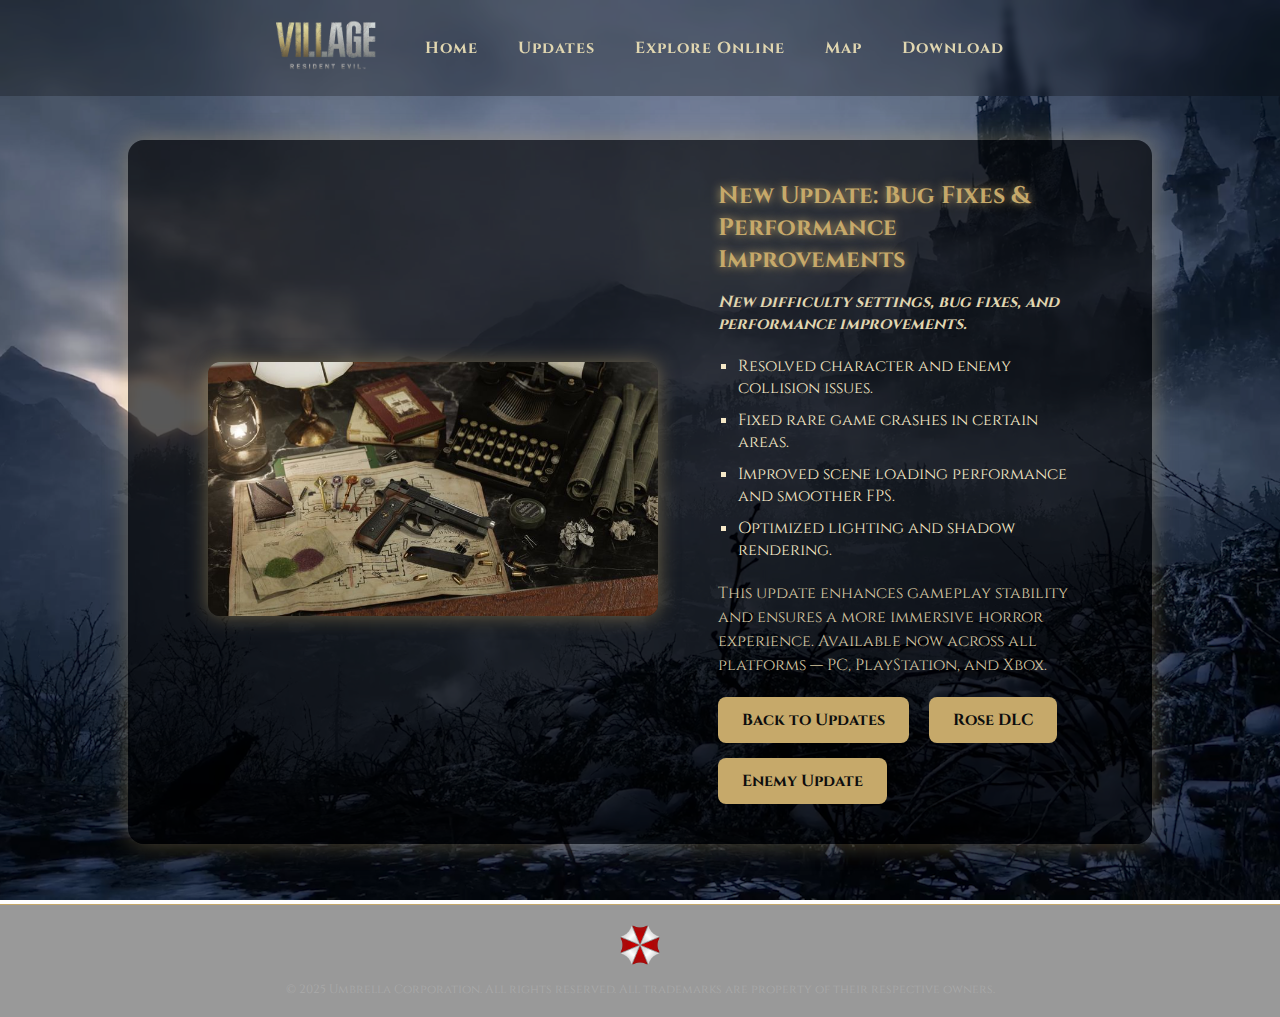
<file: bugs.html>
<!DOCTYPE html>
<html lang="en">
<head>
    <meta charset="UTF-8">
    <meta name="viewport" content="width=device-width, initial-scale=1.0">
    <title>Resident Evil Village - Update Notes</title>
    <link rel="icon" type="image/x-icon" href="a.png">
    <link href="https://fonts.googleapis.com/css2?family=Cinzel:wght@400;700&display=swap" rel="stylesheet">
    <link rel="stylesheet" href="bugs.css">
</head>
<body>
    <!-- NAVBAR -->
    <div id="header">
        <a href="index.html"><img src="logo.avif" alt="logo"></a>
        <a href="index.html">Home</a>
        <a href="updates.html">Updates</a>
        <a href="explore.html">Explore Online</a>
        <a href="characters.html">Map</a>
        <a href="download.html">Download</a>
    </div>

    <!-- CONTENT SECTION -->
    <div class="content-container">
        <div class="image-side">
            <img src="bugs.jpg" alt="Update Image">
        </div>
        <div class="text-side">
            <h2>New Update: Bug Fixes & Performance Improvements</h2>
            <h4>New difficulty settings, bug fixes, and performance improvements.</h4>
            <ul>
                <li>Resolved character and enemy collision issues.</li>
                <li>Fixed rare game crashes in certain areas.</li>
                <li>Improved scene loading performance and smoother FPS.</li>
                <li>Optimized lighting and shadow rendering.</li>
            </ul>
            <p class="desc">
                This update enhances gameplay stability and ensures a more immersive horror experience.  
                Available now across all platforms — PC, PlayStation, and Xbox.
            </p>
            <div class="button-group">
                <a href="updates.html" class="back-btn">Back to Updates</a>
                <a href="rose.html" class="back-btn">Rose DLC</a>
                <a href="enemies.html" class="back-btn">Enemy Update</a>
            </div>
        </div>
    </div>

    <!-- FOOTER -->
    <div id="footer">
        <img src="Umbrella.png" alt="logo">
        <p>© 2025 Umbrella Corporation. All rights reserved. All trademarks are property of their respective owners.</p>
    </div>
</body>
</html>
</file>
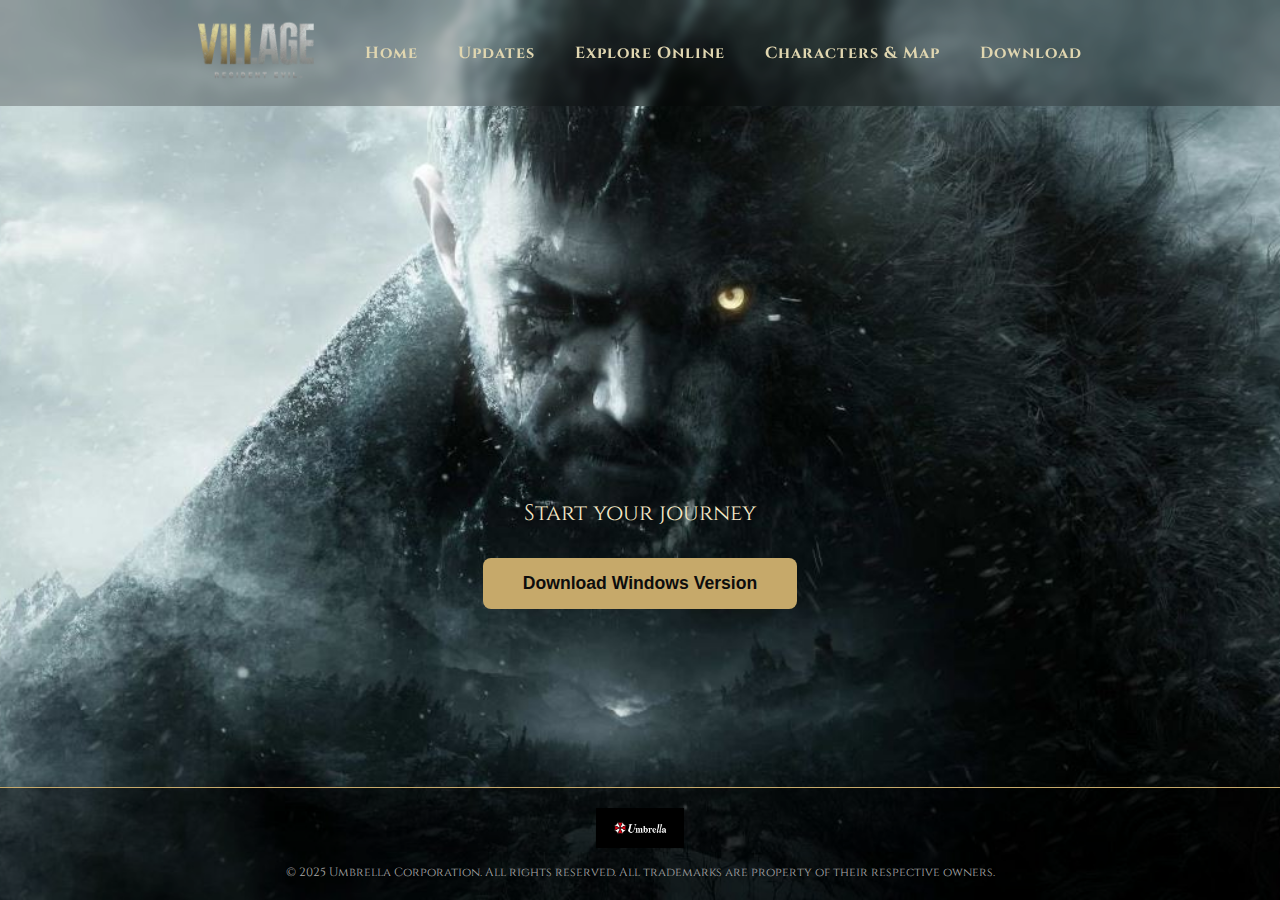
<file: download.html>
<!DOCTYPE html>
<html lang="en">
<head>
    <meta charset="UTF-8">
    <meta name="viewport" content="width=device-width, initial-scale=1.0">
    <title>Resident Evil Village - Download</title>
    <link rel="icon" type="image/x-icon" href="paradise.png">
    <link href="https://fonts.googleapis.com/css2?family=Cinzel:wght@400;700&display=swap" rel="stylesheet">
    <link rel="stylesheet" href="download.css">
</head>
<body>
    <!-- NAVBAR -->
    <div id="header">
        <a href="index.html"><img src="logo.avif" alt="logo"></a>
        <a href="index.html">Home</a>
        <a href="updates.html">Updates</a>
        <a href="explore.html">Explore Online</a>
        <a href="characters.html">Characters & Map</a>
        <a href="download.html">Download</a>
    </div>

    <!-- FRONT PAGE -->
    <div id="front-page">
        <p class="intro-text">Start your journey</p>
        <button class="main-download">
            <a href="login.html">Download Windows Version</a>
        </button>
    </div>

    <!-- FOOTER -->
    <div id="footer">
        <img src="Umbrella.webp" alt="logo">
        <p>© 2025 Umbrella Corporation. All rights reserved. All trademarks are property of their respective owners.</p>
    </div>
</body>
</html>
</file>
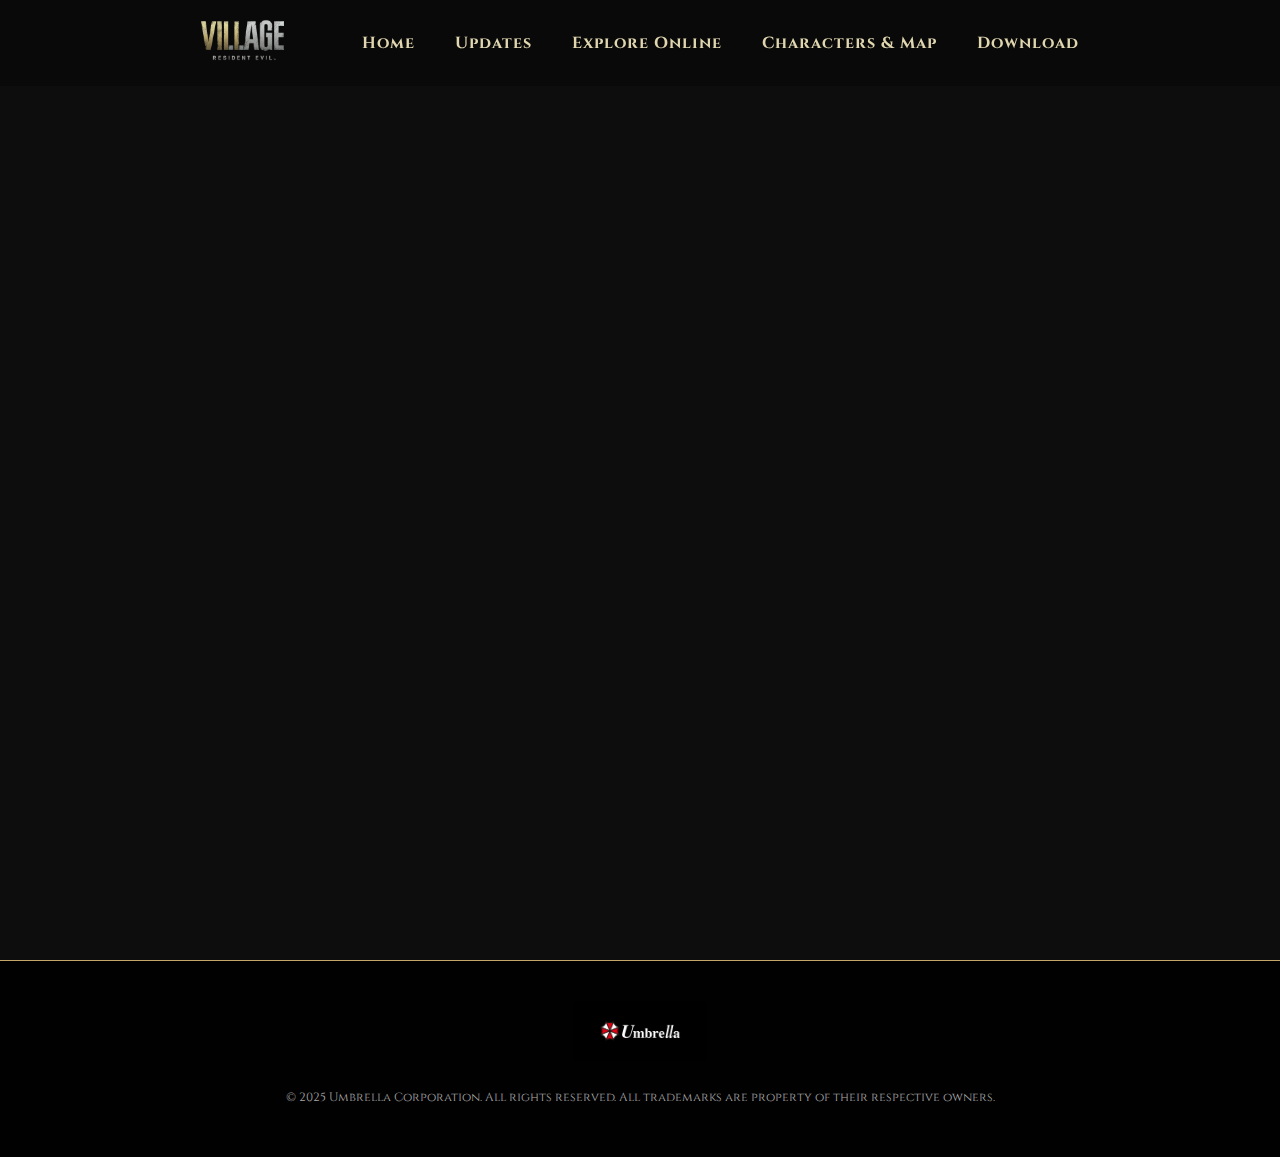
<file: downloads.html>
<!DOCTYPE html>
<html lang="en">
<head>
    <meta charset="UTF-8">
    <meta name="viewport" content="width=device-width, initial-scale=1.0">
    <title>Resident Evil Village - Updates</title>
    <link rel="icon" type="image/x-icon" href="paradise.png">
    <link href="https://fonts.googleapis.com/css2?family=Cinzel:wght@400;700&display=swap" rel="stylesheet">
    <link rel="stylesheet" href="downloads.css">
</head>
<body>
    <!-- NAVBAR -->
    <div id="header">
        <a href="index.html"><img src="logo.avif" alt="logo"></a>
        <a href="index.html">Home</a>
        <a href="updates.html">Updates</a>
        <a href="explore.html">Explore Online</a>
        <a href="characters.html">Characters & Map</a>
        <a href="download.html">Download</a>
    </div>

    <!-- FRONT PAGE -->
    <div id="front-page">
        
    </div>

    <!-- FOOTER -->
    <div id="footer">
        <img src="Umbrella.webp" alt="logo">
        <p>© 2025 Umbrella Corporation. All rights reserved. All trademarks are property of their respective owners.</p>
    </div>
</body>
</html>
</file>
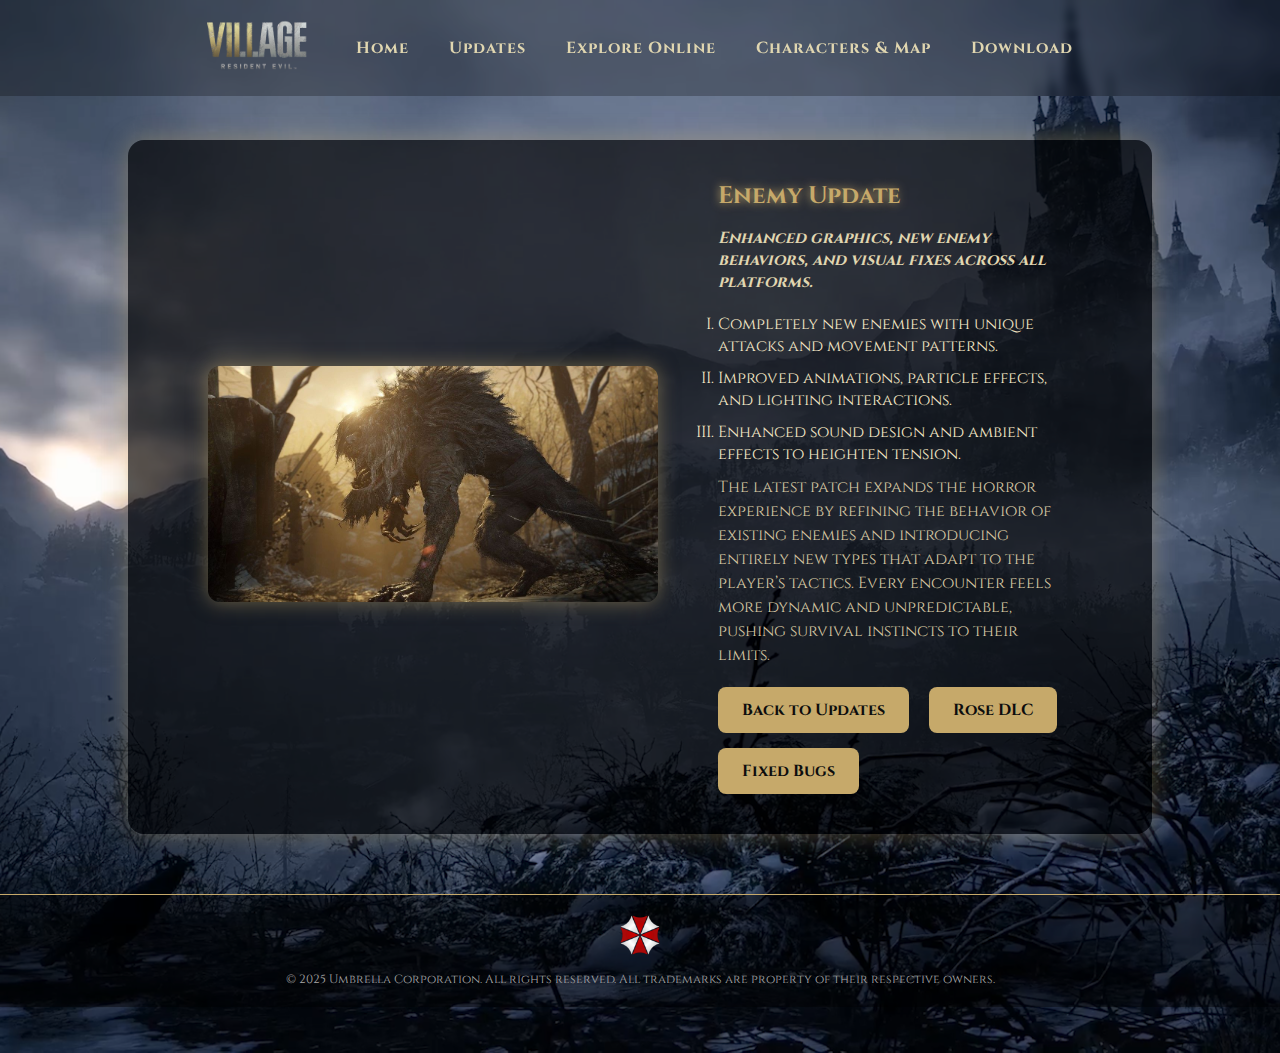
<file: enemies.html>
<!DOCTYPE html>
<html lang="en">
<head>
    <meta charset="UTF-8">
    <meta name="viewport" content="width=device-width, initial-scale=1.0">
    <title>Resident Evil Village - Enemy Update</title>
    <link rel="icon" type="image/x-icon" href="paradise.png">
    <link href="https://fonts.googleapis.com/css2?family=Cinzel:wght@400;700&display=swap" rel="stylesheet">
    <link rel="stylesheet" href="enemies.css">
</head>
<body>
    <!-- NAVBAR -->
    <div id="header">
        <a href="index.html"><img src="logo.avif" alt="logo"></a>
        <a href="index.html">Home</a>
        <a href="updates.html">Updates</a>
        <a href="explore.html">Explore Online</a>
        <a href="characters.html">Characters & Map</a>
        <a href="download.html">Download</a>
    </div>

    <!-- MAIN CONTENT -->
    <div class="content-container" style="animation: fadeIn 1.5s ease-in;">
        <div class="image-side">
            <img src="enemies.jpg" alt="Enemy Update">
        </div>

        <div class="text-side">
            <h2>Enemy Update</h2>
            <h4>Enhanced graphics, new enemy behaviors, and visual fixes across all platforms.</h4>
            <ol type="I">
                <li>Completely new enemies with unique attacks and movement patterns.</li>
                <li>Improved animations, particle effects, and lighting interactions.</li>
                <li>Enhanced sound design and ambient effects to heighten tension.</li>
            </ol>
            <p class="desc">
                The latest patch expands the horror experience by refining the behavior of existing enemies and 
                introducing entirely new types that adapt to the player’s tactics. Every encounter feels more dynamic 
                and unpredictable, pushing survival instincts to their limits.
            </p>

            <div class="button-group">
                <a href="updates.html" class="back-btn">Back to Updates</a>
                <a href="rose.html" class="back-btn">Rose DLC</a>
                <a href="bugs.html" class="back-btn">Fixed Bugs</a>
            </div>
        </div>
    </div>

    <!-- FOOTER -->
    <div id="footer">
        <img src="Umbrella.png" alt="logo">
        <p>© 2025 Umbrella Corporation. All rights reserved. All trademarks are property of their respective owners.</p>
    </div>
</body>
</html>
</file>
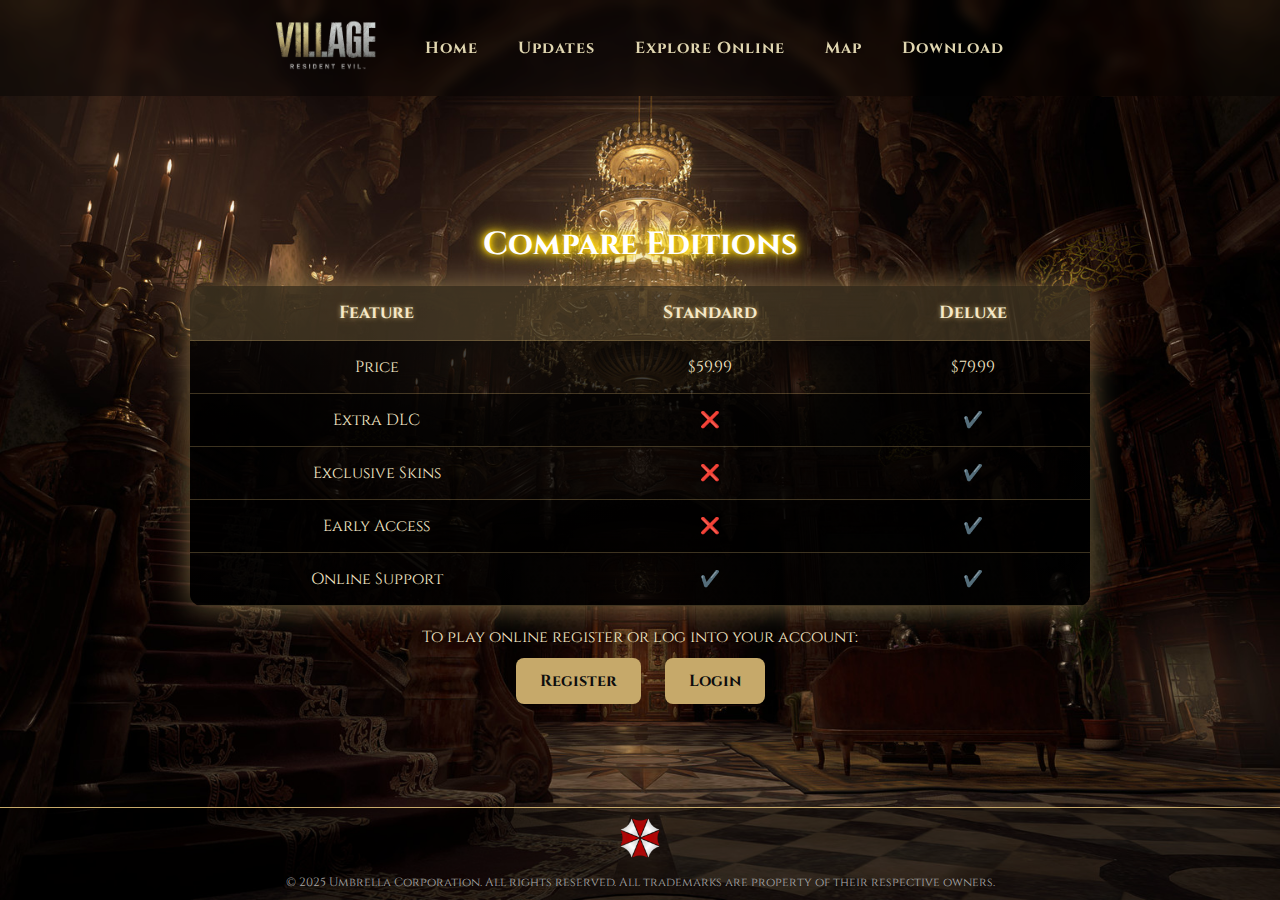
<file: explore.html>
<!DOCTYPE html>
<html lang="en">
<head>
    <meta charset="UTF-8">
    <meta name="viewport" content="width=device-width, initial-scale=1.0">
    <title>Resident Evil Village - Compare Editions</title>
    <link rel="icon" type="image/x-icon" href="a.png">
    <link href="https://fonts.googleapis.com/css2?family=Cinzel:wght@400;700&display=swap" rel="stylesheet">
    <link rel="stylesheet" href="explore.css">
</head>
<body>
    <!-- NAVBAR -->
    <div id="header">
        <a href="index.html"><img src="logo.avif" alt="logo"></a>
        <a href="index.html">Home</a>
        <a href="updates.html">Updates</a>
        <a href="explore.html">Explore Online</a>
        <a href="characters.html">Map</a>
        <a href="download.html">Download</a>
    </div>

    <!-- tabela -->
    <div class="table-container">
        <h2>Compare Editions</h2>
        <table class="comparison-table">
            <thead>
                <tr>
                    <th>Feature</th>
                    <th>Standard</th>
                    <th>Deluxe</th>
                </tr>
            </thead>
            <tbody>
                <tr>
                    <td>Price</td>
                    <td>$59.99</td>
                    <td>$79.99</td>
                </tr>
                <tr>
                    <td>Extra DLC</td>
                    <td class="no">❌</td>
                    <td class="yes">✔️</td>
                </tr>
                <tr>
                    <td>Exclusive Skins</td>
                    <td class="no">❌</td>
                    <td class="yes">✔️</td>
                </tr>
                <tr>
                    <td>Early Access</td>
                    <td class="no">❌</td>
                    <td class="yes">✔️</td>
                </tr>
                <tr>
                    <td>Online Support</td>
                    <td class="yes">✔️</td>
                    <td class="yes">✔️</td>
                </tr>
            </tbody>
        </table>
        <p>To play online register or log into your account:</p>
        <div class="table-buttons">
            <a href="register.html" class="back-btn">Register</a>
            <a href="login.html" class="back-btn">Login</a>
        </div>
    </div>

    <!-- FOOTER -->
    <div id="footer">
        <img src="Umbrella.png" alt="logo">
        <p>© 2025 Umbrella Corporation. All rights reserved. All trademarks are property of their respective owners.</p>
    </div>
</body>
</html>
</file>
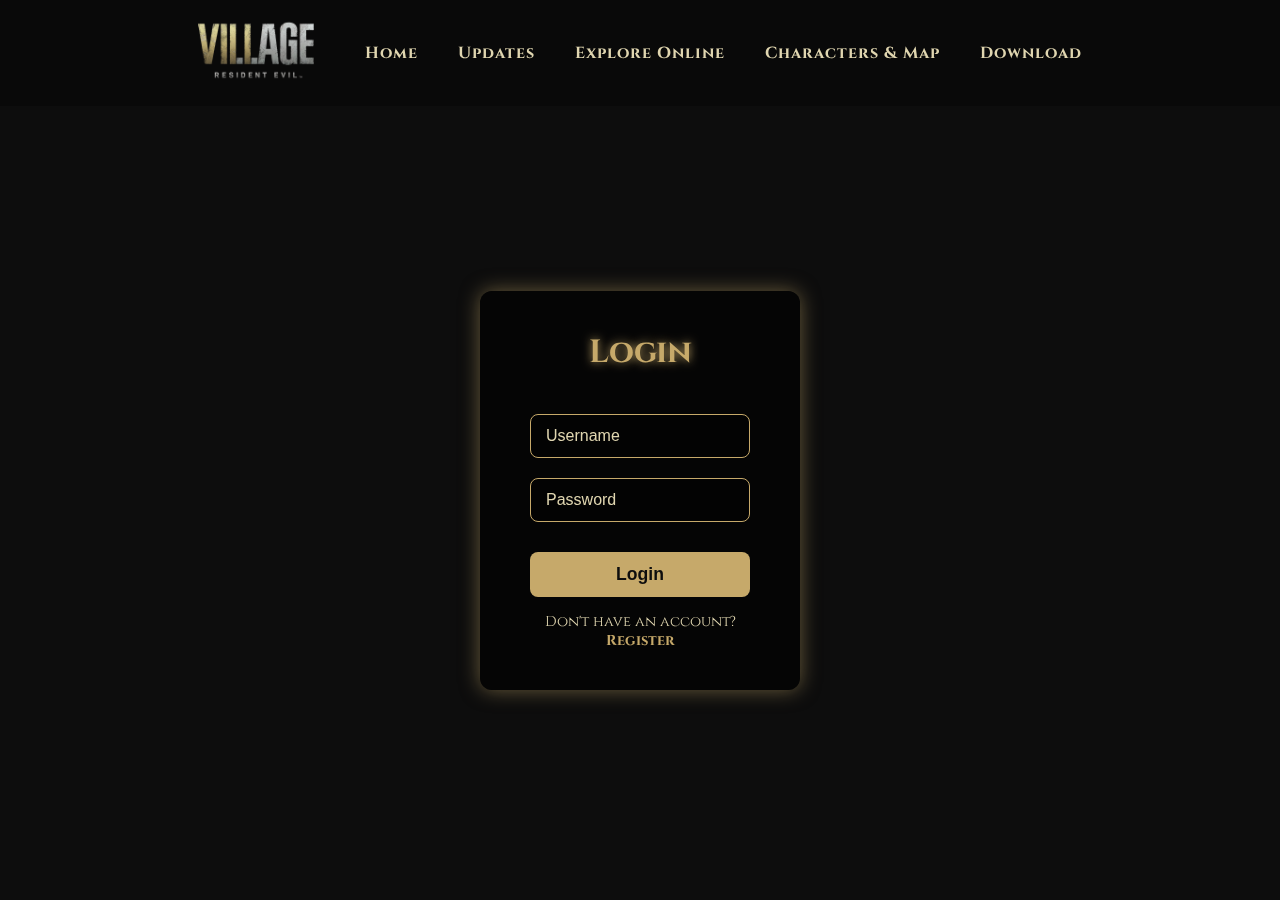
<file: login.html>
<!DOCTYPE html>
<html lang="en">
<head>
    <meta charset="UTF-8">
    <meta name="viewport" content="width=device-width, initial-scale=1.0">
    <title>Resident Evil Village - Login</title>
    <link rel="icon" type="image/x-icon" href="paradise.png">
    <link href="https://fonts.googleapis.com/css2?family=Cinzel:wght@400;700&display=swap" rel="stylesheet">
    <link rel="stylesheet" href="login.css">
</head>
<body>
    <!-- NAVBAR -->
    <div id="header">
        <a href="index.html"><img src="logo.avif" alt="logo"></a>
        <a href="index.html">Home</a>
        <a href="updates.html">Updates</a>
        <a href="explore.html">Explore Online</a>
        <a href="characters.html">Characters & Map</a>
        <a href="download.html">Download</a>
    </div>

    <!-- LOGIN FORM -->
    <div id="login-page">
        <form id="login-form">
            <h2>Login</h2>
            <input type="text" placeholder="Username" required>
            <input type="password" placeholder="Password" required>
            <button type="submit">Login</button>
            <p class="register-text">Don't have an account? <a href="register.html">Register</a></p>
        </form>
    </div>
</body>
</html>
</file>
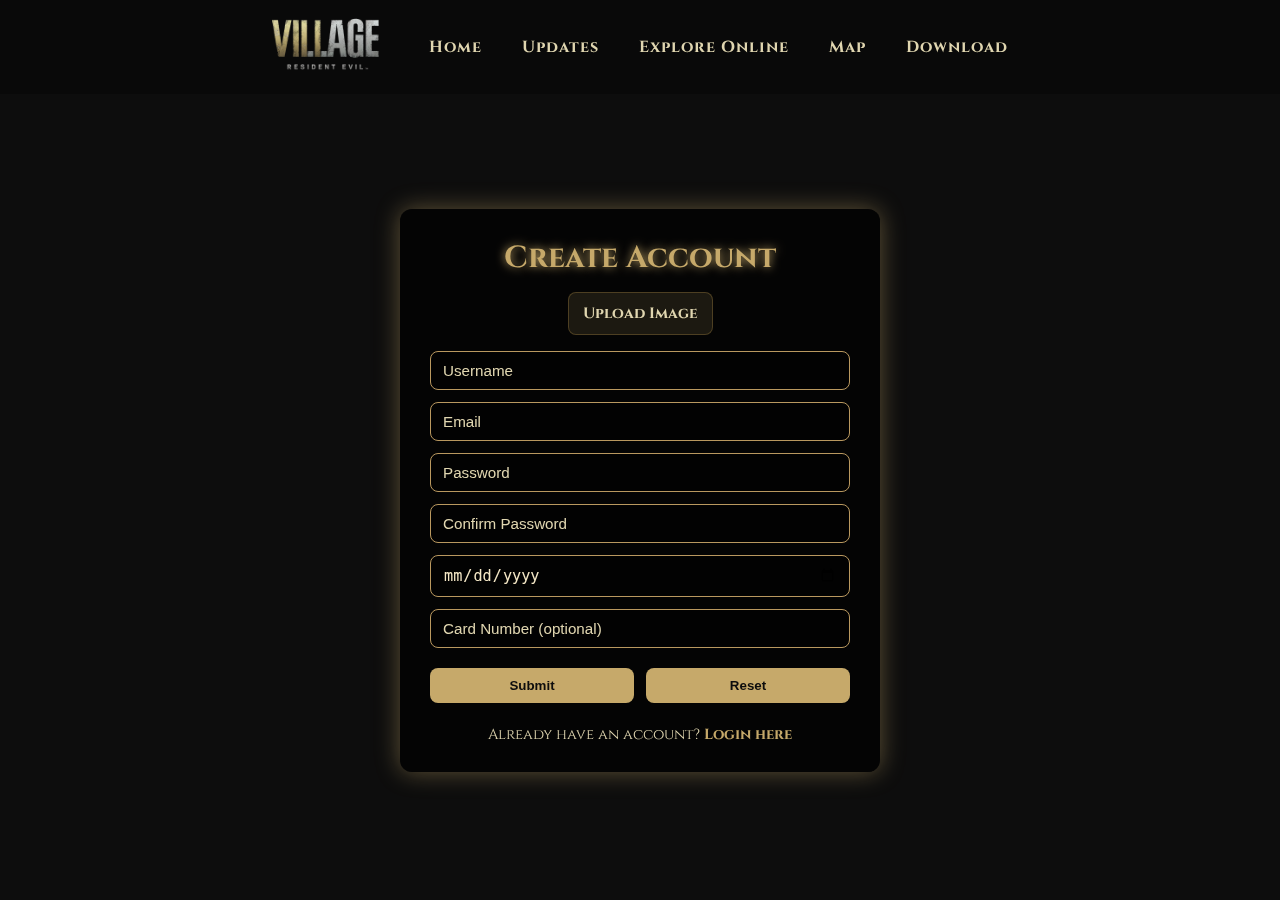
<file: register.html>
<!DOCTYPE html>
<html lang="en">
<head>
    <meta charset="UTF-8">
    <meta name="viewport" content="width=device-width, initial-scale=1.0">
    <title>Resident Evil Village - Register</title>
    <link rel="icon" type="image/x-icon" href="a.png">
    <link href="https://fonts.googleapis.com/css2?family=Cinzel:wght@400;700&display=swap" rel="stylesheet">
    <link rel="stylesheet" href="register.css">
</head>
<body>
  <!-- NAVBAR -->
  <div id="header">
    <a href="index.html"><img src="logo.avif" alt="logo"></a>
    <a href="index.html">Home</a>
    <a href="updates.html">Updates</a>
    <a href="explore.html">Explore Online</a>
    <a href="characters.html">Map</a>
    <a href="download.html">Download</a>
  </div>

  <!-- REGISTER PAGE -->
  <div id="register-page">
    <form id="register-form">
        <h2>Create Account</h2>
        <label class="upload-label" for="avatar-input">Upload Image</label>
        <input id="avatar-input" type="file">
        <div class="form-fields">
          <input class="input-username" type="text" name="username" placeholder="Username" required>
          <input class="input-email" type="email" name="email" placeholder="Email" required>
          <input class="input-password" type="password" name="password" placeholder="Password" required>
          <input class="input-confirm" type="password" name="confirm_password" placeholder="Confirm Password" required>
          <input class="input-dob" type="date" name="dob" placeholder="Date of Birth" required>
          <input class="input-card" type="text" name="card" inputmode="numeric" placeholder="Card Number (optional)">
          <div class="form-buttons">
              <button type="submit">Submit</button>
              <button type="reset" id="formReset">Reset</button>
          </div>
          <p class="login-text">Already have an account? <a href="login.html">Login here</a></p>
        </div>
    </form>
  </div>
</body>
</html>
</file>
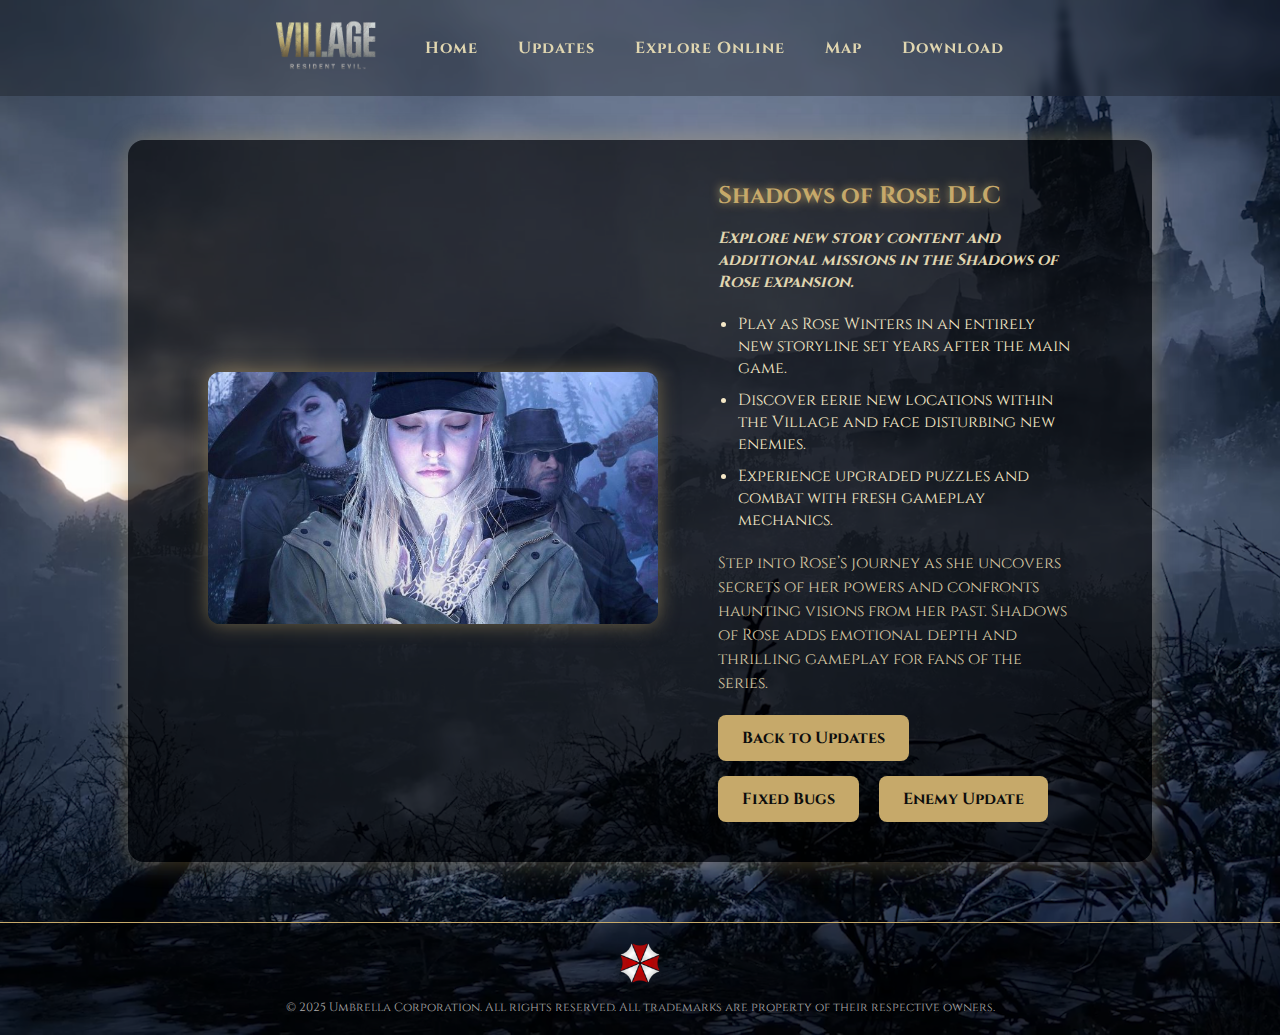
<file: rose.html>
<!DOCTYPE html>
<html lang="en">
<head>
    <meta charset="UTF-8">
    <meta name="viewport" content="width=device-width, initial-scale=1.0">
    <title>Resident Evil Village - Shadows of Rose DLC</title>
    <link rel="icon" type="image/x-icon" href="a.png">
    <link href="https://fonts.googleapis.com/css2?family=Cinzel:wght@400;700&display=swap" rel="stylesheet">
    <link rel="stylesheet" href="rose.css">
</head>
<body>
    <!-- NAVBAR -->
    <div id="header">
        <a href="index.html"><img src="logo.avif" alt="logo"></a>
        <a href="index.html">Home</a>
        <a href="updates.html">Updates</a>
        <a href="explore.html">Explore Online</a>
        <a href="characters.html">Map</a>
        <a href="download.html">Download</a>
    </div>

    <div class="content-container">
        <div class="image-side">
            <img src="rose.jpg" alt="Shadows of Rose DLC">
        </div>

        <div class="text-side">
            <h2>Shadows of Rose DLC</h2>
            <h4>Explore new story content and additional missions in the Shadows of Rose expansion.</h4>

            <ul style="list-style-type:disc;">
                <li>Play as Rose Winters in an entirely new storyline set years after the main game.</li>
                <li>Discover eerie new locations within the Village and face disturbing new enemies.</li>
                <li>Experience upgraded puzzles and combat with fresh gameplay mechanics.</li>
            </ul>

            <p class="desc">
                Step into Rose’s journey as she uncovers secrets of her powers and confronts haunting visions
                from her past. Shadows of Rose adds emotional depth and thrilling gameplay for fans of the series.
            </p>

            <div class="button-group">
                <a href="updates.html" class="back-btn">Back to Updates</a>
                <a href="bugs.html" class="back-btn">Fixed Bugs</a>
                <a href="enemies.html" class="back-btn">Enemy Update</a>
            </div>
        </div>
    </div>

    <!--footer-->
    <footer id="footer">
        <img src="Umbrella.png" alt="Umbrella Logo">
        <p>© 2025 Umbrella Corporation. All rights reserved. All trademarks are property of their respective owners.</p>
    </footer>
</body>
</html>
</file>
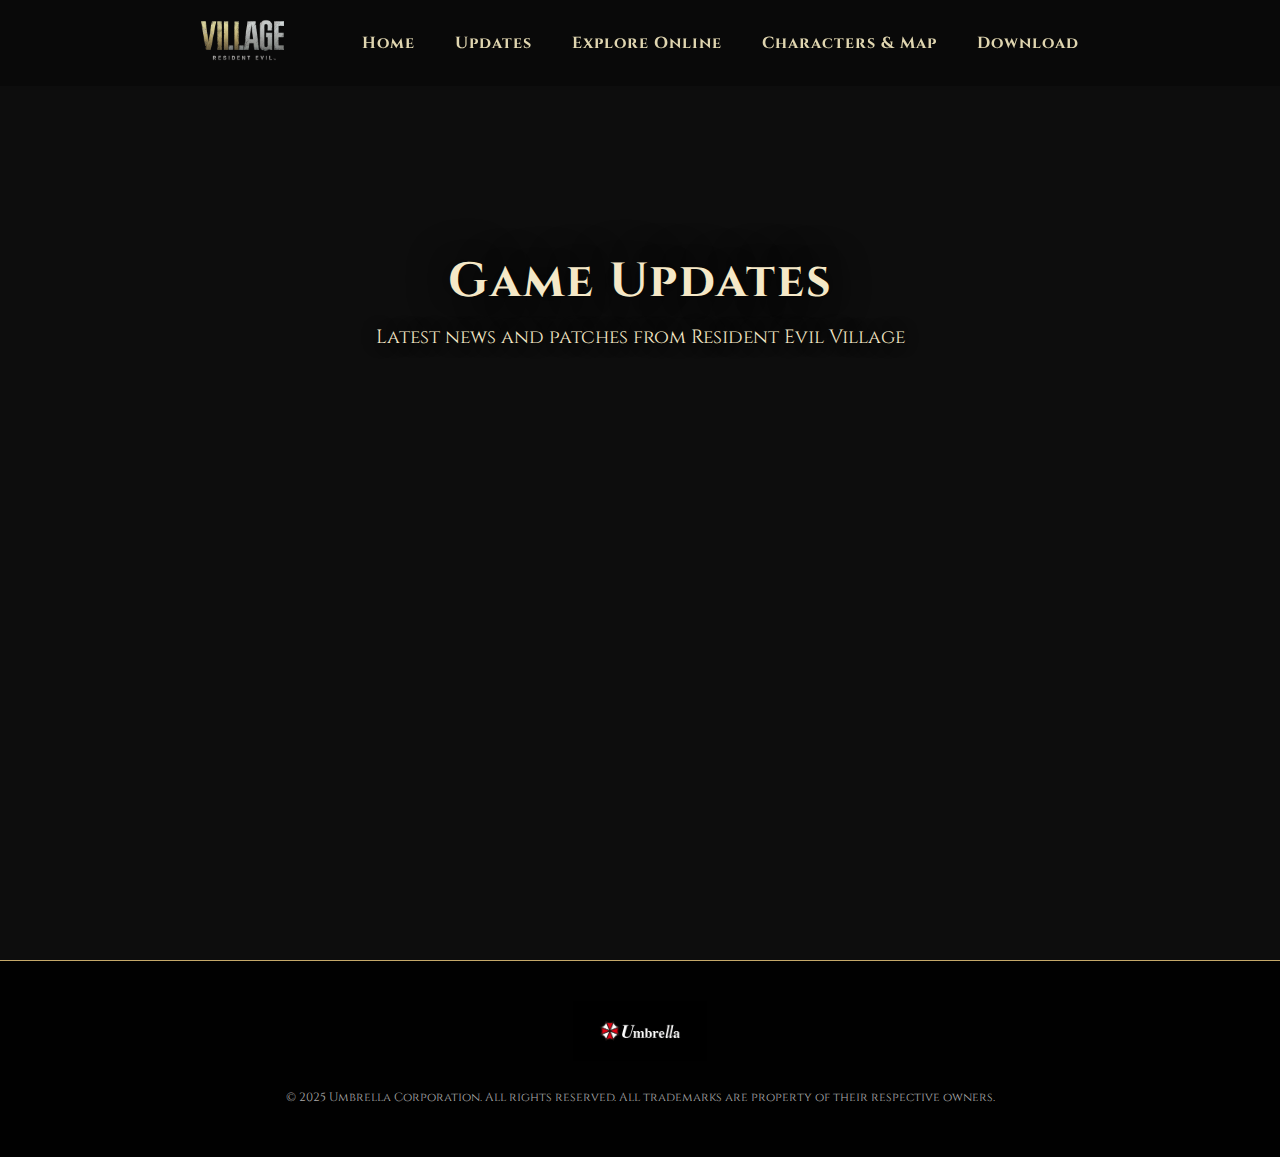
<file: updates.html>
<!DOCTYPE html>
<html lang="en">
<head>
    <meta charset="UTF-8">
    <meta name="viewport" content="width=device-width, initial-scale=1.0">
    <title>Resident Evil Village - Updates</title>
    <link rel="icon" type="image/x-icon" href="paradise.png">
    <link href="https://fonts.googleapis.com/css2?family=Cinzel:wght@400;700&display=swap" rel="stylesheet">
    <link rel="stylesheet" href="updates.css">
</head>
<body>
    <!-- NAVBAR -->
    <div id="header">
        <a href="index.html"><img src="logo.avif" alt="logo"></a>
        <a href="index.html">Home</a>
        <a href="updates.html">Updates</a>
        <a href="explore.html">Explore Online</a>
        <a href="characters.html">Characters & Map</a>
        <a href="download.html">Download</a>
    </div>

    <!-- FRONT PAGE -->
    <div id="front-page">
        <!-- Animirani naslov i opis -->
        <div id="updates-title" class="front-text">
            <h1>Game Updates</h1>
            <p>Latest news and patches from Resident Evil Village</p>
        </div>

        <!-- Boxovi koji se pojavljuju nakon fade out naslova -->
        <div id="updates-container" class="hidden">
            <div class="update-box">
                <h3>Patch 1.05</h3>
                <p>New difficulty settings, bug fixes, and performance improvements for smoother gameplay.</p>
            </div>
            <div class="update-box">
                <h3>Patch 1.04</h3>
                <p>Enhanced graphics options, new enemy behaviors, and visual fixes across all platforms.</p>
            </div>
            <div class="update-box">
                <h3>Patch 1.03</h3>
                <p>Fixed startup crashes, optimized loading times, and minor gameplay adjustments.</p>
            </div>
        </div>
    </div>

    <!-- FOOTER -->
    <div id="footer">
        <img src="Umbrella.webp" alt="logo">
        <p>© 2025 Umbrella Corporation. All rights reserved. All trademarks are property of their respective owners.</p>
    </div>

    <script>
        window.addEventListener("DOMContentLoaded", () => {
        const title = document.getElementById("updates-title");
        const container = document.getElementById("updates-container");

        // FadeOut nakon 3s delay + trajanje fadeOut 3s
        setTimeout(() => {
            title.style.animation = "fadeOutTitle 3s ease forwards";

            title.addEventListener("animationend", () => {
                title.style.display = "none"; // ukloni naslov
                container.classList.remove("hidden"); // prikaži boxove

                const boxes = container.querySelectorAll(".update-box");
                boxes.forEach((box, index) => {
                    box.style.animation = `fadeInBox 1.5s ease forwards`;
                    box.style.animationDelay = `${index * 0.5}s`; // stagger efekt
                });
            }, { once: true });
        }, 3000); // čekaj 3s prije fadeOut
    })
    </script>
</body>
</html>
</file>
<file: bugs.css>
* {
    box-sizing: border-box;
    margin: 0;
    padding: 0;
}

body {
    font-family: 'Cinzel', serif;
    background: url('58xc5bic96y61.png') no-repeat center top; 
    background-size: cover; 
    background-attachment: fixed; 
    color: #f5e8c7;
    width: 100%;
    min-height: 100vh; 
    display: flex;
    flex-direction: column;
    overflow-x: hidden;
}


#header {
    position: fixed;
    top: 0;
    width: 100%;
    display: flex;
    align-items: center;
    justify-content: center;
    gap: 40px;
    padding: 15px 0;
    background: rgba(0, 0, 0, 0.25);
    z-index: 10;
    backdrop-filter: blur(5px);
}

#header img {
    height: 60px;
}

#header a {
    color: #e0d6b0;
    text-decoration: none;
    font-weight: 700;
    letter-spacing: 1px;
    transition: 0.3s;
}

#header a:hover {
    color: #c7a97b;
    text-shadow: 0 0 10px #c6a96a;
}


.content-container {
    margin-top: 140px;
    margin-bottom: 60px;
    display: flex;
    align-items: center;
    justify-content: center;
    gap: 60px;
    padding: 40px 80px;
    background: rgba(0, 0, 0, 0.65);
    border-radius: 16px;
    box-shadow: 0 0 25px rgba(198, 169, 106, 0.4);
    width: 80%;
    margin-left: auto;
    margin-right: auto;
    animation: fadeIn 1.5s ease-in;
}

.image-side img {
    width: 450px;
    height: auto;
    border-radius: 12px;
    box-shadow: 0 0 20px rgba(198, 169, 106, 0.5);
    transition: transform 0.4s ease, box-shadow 0.4s ease;
}

.image-side img:hover {
    transform: scale(1.03);
    box-shadow: 0 0 40px rgba(198, 169, 106, 0.7);
}

.text-side {
    max-width: 600px;
}

.text-side h2 {
    color: #c6a96a;
    margin-bottom: 15px;
    text-shadow: 0 0 10px #c6a96a;
}

.text-side h4 {
    color: #e0d6b0;
    margin-bottom: 20px;
    font-style: italic;
}

.text-side ul {
    list-style-type: square;
    margin-bottom: 20px;
    margin-left: 20px;
}

.text-side li {
    margin-bottom: 10px;
}

.desc {
    color: #d6c7a3;
    font-size: 1em;
    line-height: 1.5;
    margin-bottom: 20px;
}

/* Back button */
.button-group {
    display: flex;
    flex-wrap: wrap;
    gap: 15px;
    margin-top: 10px;
}
.back-btn {
    display: inline-block;
    background: #c6a96a;
    color: #0d0d0d;
    padding: 12px 24px;
    border-radius: 8px;
    font-weight: 700;
    text-decoration: none;
    transition: 0.3s;
    margin-right: 5px;
}

.back-btn:hover {
    background: #e0d6b0;
    box-shadow: 0 0 15px #c6a96a;
}


#footer {
    background: rgba(0, 0, 0, 0.4);
    text-align: center;
    padding: 20px 20px;
    border-top: 1px solid #c6a96a;
}

#footer img {
    height: 40px;
    margin-bottom: 10px;
}

#footer p {
    color: #aaa;
    font-size: 12px;
}


@keyframes fadeIn {
    from { opacity: 0; transform: translateY(30px); }
    to { opacity: 1; transform: translateY(0); }
}

@media (max-width: 700px) {
    #header {
        padding: 5px 7px;   
        gap: 7px;           
    }

    #header img {
        height: 25px;         
        margin-right: 7px;
    }

    #header a {
        font-size: 10px;     
        letter-spacing: 0.8px;
    }

     .content-container {
        flex-direction: column;
        padding: 20px 15px;
        gap: 25px;
        width: 95%;
    }

    .image-side img {
        width: 100%;
        max-width: 300px;
        height: auto;
        margin: 0 auto;
    }

    .text-side {
        max-width: 100%;
        text-align: center;
    }

    .text-side h2 {
        font-size: 1.5em;
    }

    .text-side h4 {
        font-size: 1em;
    }

    .text-side ul {
        margin-left: 0;
        padding-left: 20px;
        text-align: left;
    }

    .desc {
        font-size: 0.95em;
    }

    .button-group {
        justify-content: center;
        flex-wrap: wrap;
    }

    .back-btn {
        padding: 10px 18px;
        margin: 5px;
    }
    
}
</file>
<file: download.css>
/* ======== OPŠTI STILOVI ======== */
* {
    box-sizing: border-box;
    margin: 0;
    padding: 0;
}

body {
    font-family: 'Cinzel', serif;
    background:url('dow.jpg') no-repeat center center;
    background-size: cover;
    color: #f5e8c7;
    overflow: hidden; /* nema scroll bara */
    width: 100vw;
    height: 100vh;
    display: flex;
    flex-direction: column;
    justify-content: space-between;
}

/* ======== HEADER ======== */
#header {
    width: 100%;
    display: flex;
    align-items: center;
    justify-content: center;
    gap: 40px;
    padding: 15px 0;
    background: rgba(0, 0, 0, 0.25);
    backdrop-filter: blur(5px);
    position: fixed;
    top: 0;
    z-index: 10;
}

#header img { height: 70px; }
#header a {
    color: #e0d6b0;
    text-decoration: none;
    font-weight: 700;
    letter-spacing: 1px;
    transition: 0.3s;
}
#header a:hover { color: #c7a97b; text-shadow: 0 0 10px #c6a96a; }

/* ======== FRONT PAGE ======== */
#front-page {
    flex: 1;
    display: flex;
    flex-direction: column;
    align-items: center;
    justify-content: center; 
    text-align: center;
    gap: 30px;
    padding-top: 320px; 
}

.main-logo {
    width: 250px;
    max-width: 90%;
}

.intro-text {
    font-size: 1.4em;
}

/* Glavno dugme */
.main-download {
    background: #c6a96a;
    color: #0d0d0d;
    border: none;
    border-radius: 8px;
    padding: 15px 40px;
    font-weight: 700;
    font-size: 1.1em;
    cursor: pointer;
    transition: 0.3s;
}

.main-download:hover { background: #e0d6b0; }
.main-download a { color: inherit; text-decoration: none; }

/* ======== FOOTER ======== */
#footer {
    background: rgba(0, 0, 0, 0.4);
    text-align: center;
    padding: 20px 20px;
    border-top: 1px solid #c6a96a;
    flex-shrink: 0;
}

#footer img { height: 40px; margin-bottom: 10px; }
#footer p { color: #aaa; font-size: 12px; }

/* ======== RESPONSIVE ======== */
@media (max-width: 900px) {
    .buttons { gap: 10px; }
    .buttons button { width: 50px; height: 50px; }
    .buttons button img { width: 45%; height: 45%; }
    .main-download { width: 80%; }
    .main-logo { width: 200px; }
}
</file>
<file: downloads.css>
body {
    margin: 0;
    padding: 0;
    font-family: 'Cinzel', serif;
    background-color: #0d0d0d;
    color: #f5e8c7;
    overflow-x: hidden;
}

/* ======== HEADER ======== */
#header {
    position: fixed;
    top: 0;
    width: 100%;
    display: flex;
    align-items: center;
    justify-content: center;
    gap: 40px;
    padding: 15px 0;
    background: rgba(0, 0, 0, 0.25);
    z-index: 10;
    backdrop-filter: blur(5px);
}

#header img {
    height: 50px;
    margin-right: 30px;
}

#header a {
    color: #e0d6b0;
    text-decoration: none;
    font-weight: 700;
    letter-spacing: 1px;
    transition: 0.3s;
}

#header a:hover {
    color: #c7a97b;
    text-shadow: 0 0 10px #c6a96a;
}

/* ======== FRONT PAGE ======== */
#front-page {
    height: 100vh;
    display: flex;
    flex-direction: column;
    align-items: center;
    justify-content: center;
    text-align: center;
    padding-top: 60px;
    position: relative;
}


/* ======== FOOTER ======== */
#footer {
    background: rgba(0, 0, 0, 0.9);
    text-align: center;
    padding: 40px 20px;
    border-top: 1px solid #c6a96a;
}

#footer img {
    height: 60px;
    margin-bottom: 10px;
}

#footer p {
    color: #aaa;
    font-size: 12px;
}
</file>
<file: enemies.css>
* {
    box-sizing: border-box;
    margin: 0;
    padding: 0;
}

body {
    font-family: 'Cinzel', serif;
    background: url('58xc5bic96y61.png') no-repeat center center/cover;
    color: #f5e8c7;
    width: 100vw;
    height: 117vh;
    overflow-x: hidden;
    display: flex;
    flex-direction: column;
}

/* ======== HEADER ======== */
#header {
    position: fixed;
    top: 0;
    width: 100%;
    display: flex;
    align-items: center;
    justify-content: center;
    gap: 40px;
    padding: 15px 0;
    background: rgba(0, 0, 0, 0.25);
    z-index: 10;
    backdrop-filter: blur(5px);
}

#header img {
    height: 60px;
}

#header a {
    color: #e0d6b0;
    text-decoration: none;
    font-weight: 700;
    letter-spacing: 1px;
    transition: 0.3s;
}

#header a:hover {
    color: #c7a97b;
    text-shadow: 0 0 10px #c6a96a;
}

/* ======== MAIN CONTENT ======== */
.content-container {
    margin-top: 140px;
    margin-bottom: 60px;
    display: flex;
    align-items: center;
    justify-content: center;
    gap: 60px;
    padding: 40px 80px;
    background: rgba(0, 0, 0, 0.65);
    border-radius: 16px;
    box-shadow: 0 0 25px rgba(198, 169, 106, 0.4);
    width: 80%;
    margin-left: auto;
    margin-right: auto;
    animation: fadeIn 1.5s ease-in;
}

.image-side img {
    width: 450px;
    height: auto;
    border-radius: 12px;
    box-shadow: 0 0 20px rgba(198, 169, 106, 0.5);
    transition: transform 0.4s ease, box-shadow 0.4s ease;
}

.image-side img:hover {
    transform: scale(1.03);
    box-shadow: 0 0 40px rgba(198, 169, 106, 0.7);
}

.text-side {
    max-width: 600px;
}

.text-side h2 {
    color: #c6a96a;
    margin-bottom: 15px;
    text-shadow: 0 0 10px #c6a96a;
}

.text-side h4 {
    color: #e0d6b0;
    margin-bottom: 20px;
    font-style: italic;
}

.text-side ul {
    list-style-type: square;
    margin-bottom: 20px;
    margin-left: 20px;
}

.text-side li {
    margin-bottom: 10px;
}

.desc {
    color: #d6c7a3;
    font-size: 1em;
    line-height: 1.5;
    margin-bottom: 20px;
}

/* Back button */
.button-group {
    display: flex;
    flex-wrap: wrap;
    gap: 15px;
    margin-top: 10px;
}
.back-btn {
    display: inline-block;
    background: #c6a96a;
    color: #0d0d0d;
    padding: 12px 24px;
    border-radius: 8px;
    font-weight: 700;
    text-decoration: none;
    transition: 0.3s;
    margin-right: 5px;
}

.back-btn:hover {
    background: #e0d6b0;
    box-shadow: 0 0 15px #c6a96a;
}

/* ======== FOOTER ======== */
#footer {
    background: rgba(0, 0, 0, 0.4);
    text-align: center;
    padding: 20px 20px;
    border-top: 1px solid #c6a96a;
}

#footer img {
    height: 40px;
    margin-bottom: 10px;
}

#footer p {
    color: #aaa;
    font-size: 12px;
}

/* ======== ANIMATION ======== */
@keyframes fadeIn {
    from { opacity: 0; transform: translateY(30px); }
    to { opacity: 1; transform: translateY(0); }
}

/* ======== RESPONSIVE ======== */
@media (max-width: 900px) {
    .content-container {
        flex-direction: column;
        text-align: center;
        gap: 30px;
        padding: 20px;
        width: 90%;
    }

    .image-side img {
        width: 80%;
    }
}
</file>
<file: explore.css>
* {
    box-sizing: border-box;
    margin: 0;
    padding: 0;
}

body {
    font-family: 'Cinzel', serif;
    background: url('4.jpg') no-repeat center center/cover;
    color: #f5e8c7;
    width: 100vw;
    height: 100vh;
    overflow-x: hidden;
    display: flex;
    flex-direction: column;
}

/* ======== HEADER ======== */
#header {
    position: fixed;
    top: 0;
    width: 100%;
    display: flex;
    align-items: center;
    justify-content: center;
    gap: 40px;
    padding: 15px 0;
    background: rgba(0, 0, 0, 0.35);
    z-index: 10;
    backdrop-filter: blur(6px);
}

#header img {
    height: 60px;
}

#header a {
    color: #e0d6b0;
    text-decoration: none;
    font-weight: 700;
    letter-spacing: 1px;
    transition: 0.3s;
}

#header a:hover {
    color: #c7a97b;
    text-shadow: 0 0 10px #c6a96a;
}

@keyframes fadeInBody {
    from { opacity: 0; transform: translateY(40px); }
    to { opacity: 1; transform: translateY(0); }
}

@keyframes float {
    0% { transform: translateY(0px); }
    50% { transform: translateY(-6px); }
    100% { transform: translateY(0px); }
}

/* ======== TABLE CONTAINER ======== */
.table-container {
    flex: 1;
    display: flex;
    flex-direction: column;
    align-items: center;
    justify-content: center;
    margin-top: 120px;
    text-align: center;
    animation: fadeInBody 1.5s ease-in;
}

.table-container h2 {
    margin-bottom: 20px;
    font-size: 2em;
    color: #ffffff; 
    text-shadow: 
        0 0 5px #ffd700,   
        0 0 10px #ffd700,
        0 0 15px #ffd700,
        0 0 20px #c6a96a;
}

/* ======== TABLE ======== */
.comparison-table {
    width: 80%;
    max-width: 900px;
    border-collapse: collapse;
    background: linear-gradient(to bottom, rgba(0,0,0,0.7), rgba(0,0,0,0.85));
    border-radius: 12px;
    overflow: hidden;
    box-shadow: 0 0 30px rgba(198,169,106,0.6);
    margin-bottom: 20px;
    transition: all 0.4s ease; 
    animation: float 6s ease-in-out infinite;
}

.comparison-table:hover {
    box-shadow: 0 0 50px 10px rgba(228, 168, 78, 0.5); /* svijetli glow efekt */
    background: linear-gradient(to bottom, rgba(0,0,0,0.6), rgba(0,0,0,0.8));
}

.comparison-table th, .comparison-table td {
    padding: 15px 20px;
    text-align: center;
    border-bottom: 1px solid rgba(198,169,106,0.3);
}

.comparison-table th {
    background: rgba(198,169,106,0.25);
    color: #f5e8c7;
    font-size: 1.1em;
    text-shadow: 0 0 5px #c6a96a;
}

.comparison-table tbody tr:nth-child(even) {
    background: rgba(0,0,0,0.5);
}

.comparison-table tbody tr:hover {
    background: rgba(198,169,106,0.2);
    transition: 0.3s;
}


/* ======== BUTTONS ======== */
.table-buttons {
    margin-top: 10px;
}

.back-btn {
    display: inline-block;
    background: #c6a96a;
    color: #0d0d0d;
    padding: 12px 24px;
    border-radius: 8px;
    font-weight: 700;
    text-decoration: none;
    margin: 0 10px;
    transition: 0.3s;
}

.back-btn:hover {
    background: #e0d6b0;
    box-shadow: 0 0 20px #c6a96a;
}

/* ======== FOOTER ======== */
#footer {
    background: rgba(0, 0, 0, 0.4);
    text-align: center;
    padding: 10px 20px;
    border-top: 1px solid #c6a96a;
    flex-shrink: 0;
}

#footer img { height: 40px; margin-bottom: 10px; }
#footer p { color: #aaa; font-size: 12px; }

/* ======== RESPONSIVE ======== */
@media (max-width: 900px) {
    .comparison-table {
        width: 90%;
    }

    .back-btn {
        margin: 5px 5px;
        padding: 10px 16px;
    }
}
</file>
<file: login.css>
* {
    box-sizing: border-box;
    margin: 0;
    padding: 0;
}

body {
    font-family: 'Cinzel', serif;
    background-color: #0d0d0d; /* crna pozadina */
    color: #f5e8c7;
    overflow: hidden;
    width: 100vw;
    height: 100vh;
    display: flex;
    flex-direction: column;
}

/* ======== HEADER ======== */
#header {
    width: 100%;
    display: flex;
    align-items: center;
    justify-content: center;
    gap: 40px;
    padding: 15px 0;
    background: rgba(0, 0, 0, 0.25);
    backdrop-filter: blur(5px);
    position: fixed;
    top: 0;
    z-index: 10;
}

#header img { height: 70px; }
#header a {
    color: #e0d6b0;
    text-decoration: none;
    font-weight: 700;
    letter-spacing: 1px;
    transition: 0.3s;
}
#header a:hover { color: #c7a97b; text-shadow: 0 0 10px #c6a96a; }

/* ======== LOGIN PAGE ======== */
#login-page {
    flex: 1;
    display: flex;
    justify-content: center;
    align-items: center;
    margin-top: 80px; /* prostor za header */
}

#login-form {
    background: rgba(0, 0, 0, 0.6);
    backdrop-filter: blur(8px);
    padding: 40px 50px;
    border-radius: 12px;
    display: flex;
    flex-direction: column;
    align-items: center;
    width: 320px;
    text-align: center;
    box-shadow: 0 0 20px rgba(198, 169, 106, 0.5);
    transition: 0.4s ease;
}

#login-form:hover {
    box-shadow: 0 0 40px rgba(198, 169, 106, 0.8);
}

#login-form h2 {
    margin-bottom: 30px;
    font-size: 2em;
    color: #c6a96a;
    text-shadow: 0 0 10px #c6a96a;
}

#login-form input {
    width: 100%;
    padding: 12px 15px;
    margin: 10px 0;
    border: 1px solid #c6a96a;
    border-radius: 8px;
    background: rgba(0,0,0,0.4);
    color: #f5e8c7;
    font-size: 1em;
    outline: none;
    transition: 0.3s;
}

#login-form input::placeholder { color: #e0d6b0; }

#login-form input:focus {
    background: rgba(0,0,0,0.7);
    border-color: #e0d6b0;
    box-shadow: 0 0 10px #c6a96a;
}

#login-form button {
    width: 100%;
    padding: 12px;
    margin-top: 20px;
    background: #c6a96a;
    border: none;
    border-radius: 8px;
    font-weight: 700;
    font-size: 1.1em;
    cursor: pointer;
    color: #0d0d0d;
    transition: 0.3s;
}

#login-form button:hover {
    background: #e0d6b0;
    box-shadow: 0 0 15px #c6a96a;
}

#login-form .register-text {
    margin-top: 15px;
    font-size: 0.9em;
    color: #e0d6b0;
}

#login-form .register-text a {
    color: #c6a96a;
    text-decoration: none;
    font-weight: 700;
    transition: 0.3s;
}

#login-form .register-text a:hover { color: #e0d6b0; }

@media (max-width: 700px) {
    #header {
        padding: 5px 7px;   
        gap: 7px;           
    }

    #header img {
        height: 25px;         
        margin-right: 7px;
    }

    #header a {
        font-size: 10px;     
        letter-spacing: 0.8px;
    }
    #login-page {
        margin-top: 60px; 
        padding: 0 10px;
    }

    #login-form {
        width: 90%;
        padding: 30px 20px;
    }

    #login-form h2 {
        font-size: 1.5em;
        margin-bottom: 20px;
    }

    #login-form input {
        font-size: 0.9em;
        padding: 10px 12px;
    }

    #login-form button {
        font-size: 1em;
        padding: 10px;
    }

    #login-form .register-text {
        font-size: 0.8em;
    }
    
}
</file>
<file: register.css>
/* ======== OPŠTI STILOVI ======== */
* { box-sizing: border-box; margin: 0; padding: 0; }

body {
  font-family: 'Cinzel', serif;
  background-color: #0d0d0d;
  color: #f5e8c7;
  width: 100vw;
  height: 100vh;
  display: flex;
  flex-direction: column;
  overflow: hidden;
}

/* ======== HEADER ======== */
#header {
  width: 100%;
  display: flex;
  align-items: center;
  justify-content: center;
  gap: 40px;
  padding: 12px 0;
  background: rgba(0,0,0,0.25);
  backdrop-filter: blur(5px);
  position: fixed;
  top: 0;
  z-index: 10;
}
#header img { height: 64px; }
#header a {
  color: #e0d6b0;
  text-decoration: none;
  font-weight: 700;
  letter-spacing: 1px;
  transition: 0.3s;
}
#header a:hover { color: #c7a97b; text-shadow: 0 0 10px #c6a96a; }

/* ======== REGISTER PAGE ======== */
#register-page {
  flex: 1;
  display: flex;
  justify-content: center;
  align-items: center;
  margin-top: 80px;
}

/* ======== NOVI STIL ZA FORMU ======== */
#register-form {
  background: rgba(0,0,0,0.62);
  backdrop-filter: blur(8px);
  padding: 28px 30px;
  border-radius: 12px;
  display: flex;
  flex-direction: column; /* vertikalno slaganje */
  align-items: center;
  width: 480px;
  max-width: calc(100% - 40px);
  box-shadow: 0 0 24px rgba(198,169,106,0.45);
  transition: 0.35s ease;
}

/* naslov */
#register-form h2 {
  margin-bottom: 14px;
  font-size: 1.9em;
  color: #c6a96a;
  text-shadow: 0 0 10px #c6a96a;
  text-align: center;
}

/* upload label kao dugme */
.upload-label {
  display: inline-block;
  padding: 10px 14px;
  background: rgba(198,169,106,0.12);
  color: #e0d6b0;
  border: 1px solid rgba(223, 180, 86, 0.25);
  border-radius: 8px;
  cursor: pointer;
  font-weight: 700;
  font-size: 0.95rem;
  text-align: center;
  transition: 0.25s;
  margin-bottom: 16px;
}
.upload-label:hover {
  background: rgba(255, 204, 93, 0.25);
  color: #0d0d0d;
  box-shadow: 0 0 12px rgba(198,169,106,0.25);
}

/* sakrij pravi file input */
#avatar-input {
  display: none;
}
/* input polja u koloni */
.form-fields {
  display: flex;
  flex-direction: column;
  gap: 12px;
  width: 100%;
}

/* inputi */
#register-form input[type="text"],
#register-form input[type="email"],
#register-form input[type="password"],
#register-form input[type="date"] {
  width: 100%;
  padding: 10px 12px;
  border-radius: 8px;
  background: rgba(0,0,0,0.45);
  border: 1px solid #b9985f;
  color: #f5e8c7;
  font-size: 0.95rem;
  outline: none;
  transition: 0.2s;
}

#register-form input::placeholder { color: #e0d6b0; }

#register-form input:focus {
  border-color: #e0d6b0;
  box-shadow: 0 0 8px rgba(198,169,106,0.25);
  background: rgba(0,0,0,0.65);
}

/* dugmad */
.form-buttons {
  display: flex;
  gap: 12px;
  justify-content: space-between;
  margin-top: 8px;
}

.form-buttons button {
  flex: 1;
  padding: 10px 12px;
  border-radius: 8px;
  border: none;
  font-weight: 700;
  background: #c6a96a;
  color: #0d0d0d;
  cursor: pointer;
  transition: 0.2s;
}
.form-buttons button:hover {
  background: #e0d6b0;
  box-shadow: 0 0 12px rgba(198,169,106,0.25);
}

/* login tekst */
.login-text {
  color: #e0d6b0;
  margin-top: 10px;
  font-size: 0.92rem;
  text-align: center;
}
.login-text a { color: #c6a96a; font-weight:700; text-decoration: none; }
.login-text a:hover { color: #e0d6b0; }

/* hover forma */
#register-form:hover { box-shadow: 0 0 42px rgba(198,169,106,0.6); }

/* RESPONSIVE */
@media (max-width: 480px) {
  #register-form {
    width: calc(100% - 32px);
    padding: 22px;
  }
  .form-buttons { flex-direction: column; }
}
</file>
<file: rose.css>
* {
    box-sizing: border-box;
    margin: 0;
    padding: 0;
}

body {
    font-family: 'Cinzel', serif;
    background: url('58xc5bic96y61.png') no-repeat center center/cover;
    color: #f5e8c7;
    width: 100vw;
    height: 115vh;
    overflow-x: hidden;
    display: flex;
    flex-direction: column;
}

/* ======== HEADER ======== */
#header {
    position: fixed;
    top: 0;
    width: 100%;
    display: flex;
    align-items: center;
    justify-content: center;
    gap: 40px;
    padding: 15px 0;
    background: rgba(0, 0, 0, 0.25);
    z-index: 10;
    backdrop-filter: blur(5px);
}

#header img {
    height: 60px;
}

#header a {
    color: #e0d6b0;
    text-decoration: none;
    font-weight: 700;
    letter-spacing: 1px;
    transition: 0.3s;
}

#header a:hover {
    color: #c7a97b;
    text-shadow: 0 0 10px #c6a96a;
}

/* ======== MAIN CONTENT ======== */
.content-container {
    margin-top: 140px;
    margin-bottom: 60px;
    display: flex;
    align-items: center;
    justify-content: center;
    gap: 60px;
    padding: 40px 80px;
    background: rgba(0, 0, 0, 0.65);
    border-radius: 16px;
    box-shadow: 0 0 25px rgba(198, 169, 106, 0.4);
    width: 80%;
    margin-left: auto;
    margin-right: auto;
    animation: fadeIn 1.5s ease-in;
}

.image-side img {
    width: 450px;
    height: auto;
    border-radius: 12px;
    box-shadow: 0 0 20px rgba(198, 169, 106, 0.5);
    transition: transform 0.4s ease, box-shadow 0.4s ease;
}

.image-side img:hover {
    transform: scale(1.03);
    box-shadow: 0 0 40px rgba(198, 169, 106, 0.7);
}

.text-side {
    max-width: 600px;
}

.text-side h2 {
    color: #c6a96a;
    margin-bottom: 15px;
    text-shadow: 0 0 10px #c6a96a;
}

.text-side h4 {
    color: #e0d6b0;
    margin-bottom: 20px;
    font-style: italic;
}

.text-side ul {
    list-style-type: square;
    margin-bottom: 20px;
    margin-left: 20px;
}

.text-side li {
    margin-bottom: 10px;
}

.desc {
    color: #d6c7a3;
    font-size: 1em;
    line-height: 1.5;
    margin-bottom: 20px;
}

/* Back button */
.button-group {
    display: flex;
    flex-wrap: wrap;
    gap: 15px;
    margin-top: 10px;
}
.back-btn {
    display: inline-block;
    background: #c6a96a;
    color: #0d0d0d;
    padding: 12px 24px;
    border-radius: 8px;
    font-weight: 700;
    text-decoration: none;
    transition: 0.3s;
    margin-right: 5px;
}

.back-btn:hover {
    background: #e0d6b0;
    box-shadow: 0 0 15px #c6a96a;
}

/* ======== FOOTER ======== */
#footer {
    background: rgba(0, 0, 0, 0.4);
    text-align: center;
    padding: 20px 20px;
    border-top: 1px solid #c6a96a;
    flex-shrink: 0;
}

#footer img { height: 40px; margin-bottom: 10px; }
#footer p { color: #aaa; font-size: 12px; }

/* ======== ANIMATION ======== */
@keyframes fadeIn {
    from { opacity: 0; transform: translateY(30px); }
    to { opacity: 1; transform: translateY(0); }
}

/* ======== RESPONSIVE ======== */
@media (max-width: 900px) {
    .content-container {
        flex-direction: column;
        text-align: center;
        gap: 30px;
        padding: 20px;
        width: 90%;
    }

    .image-side img {
        width: 80%;
    }
}
</file>
<file: updates.css>
/* OPŠTI STILOVI */
body {
    margin: 0;
    padding: 0;
    font-family: 'Cinzel', serif;
    background-color: #0d0d0d;
    color: #f5e8c7;
    overflow-x: hidden;
}

/* HEADER */
#header {
    position: fixed;
    top: 0;
    width: 100%;
    display: flex;
    align-items: center;
    justify-content: center;
    gap: 40px;
    padding: 15px 0;
    background: rgba(0, 0, 0, 0.25);
    z-index: 10;
    backdrop-filter: blur(5px);
    transition: background 0.3s ease, top 0.3s ease;
}

#header img {
    height: 50px;
    margin-right: 30px;
}

#header a {
    color: #e0d6b0;
    text-decoration: none;
    font-weight: 700;
    letter-spacing: 1px;
    transition: 0.3s;
}

#header a:hover {
    color: #c7a97b;
    text-shadow: 0 0 10px #c6a96a;
}

/* FRONT PAGE */
#front-page {
    position: relative;
    height: 100vh;
    display: flex;
    flex-direction: column;
    align-items: center;
    justify-content: center;
    text-align: center;
    padding-top: 60px; /* navbar offset */
}

/* Naslov i opis */
#updates-title h1 {
    font-size: 3em;
    letter-spacing: 2px;
    text-shadow: 0 0 20px rgba(0,0,0,0.7), 0 0 40px rgba(0,0,0,0.5);
    margin: 0;
    animation: fadeInTitle 2s ease forwards;
}

#updates-title p {
    font-size: 1.2em;
    margin-top: 10px;
    text-shadow: 0 0 15px rgba(0,0,0,0.6);
    animation: fadeInTitle 2s ease forwards;
}

/* Container za boxove */
.hidden {
    display: none;
}

#updates-container {
    display: flex;
    justify-content: center;
    gap: 30px;
    flex-wrap: wrap;
    margin-top: 40px;
}

/* Update boxovi */
.update-box {
    background: rgba(0,0,0,0.35);
    padding: 30px 25px;
    border-radius: 12px;
    max-width: 300px;
    height: 300px;
    text-align: center;
    backdrop-filter: blur(12px);
    border: 1px solid #c6a96a;
    opacity: 0;
}

.update-box h3 {
    color: #e0c789;
    margin-bottom: 12px;
}

.update-box p {
    color: #f5e8c7;
    font-size: 16px;
    line-height: 1.5;
}

/* Animacije */
@keyframes fadeInTitle {
    0% { opacity: 0; transform: translateY(-30px); }
    100% { opacity: 1; transform: translateY(0); }
}

@keyframes fadeOutTitle {
    0% { opacity: 1; transform: translateY(0); }
    100% { opacity: 0; transform: translateY(-30px); }
}

@keyframes fadeInBox {
    0% { opacity: 0; transform: translateY(20px); }
    100% { opacity: 1; transform: translateY(0); }
}

/* FOOTER */
#footer {
    background: rgba(0, 0, 0, 0.9);
    text-align: center;
    padding: 40px 20px;
    border-top: 1px solid #c6a96a;
}

#footer img {
    height: 60px;
    margin-bottom: 10px;
}

#footer p {
    color: #aaa;
    font-size: 12px;
}
</file>
